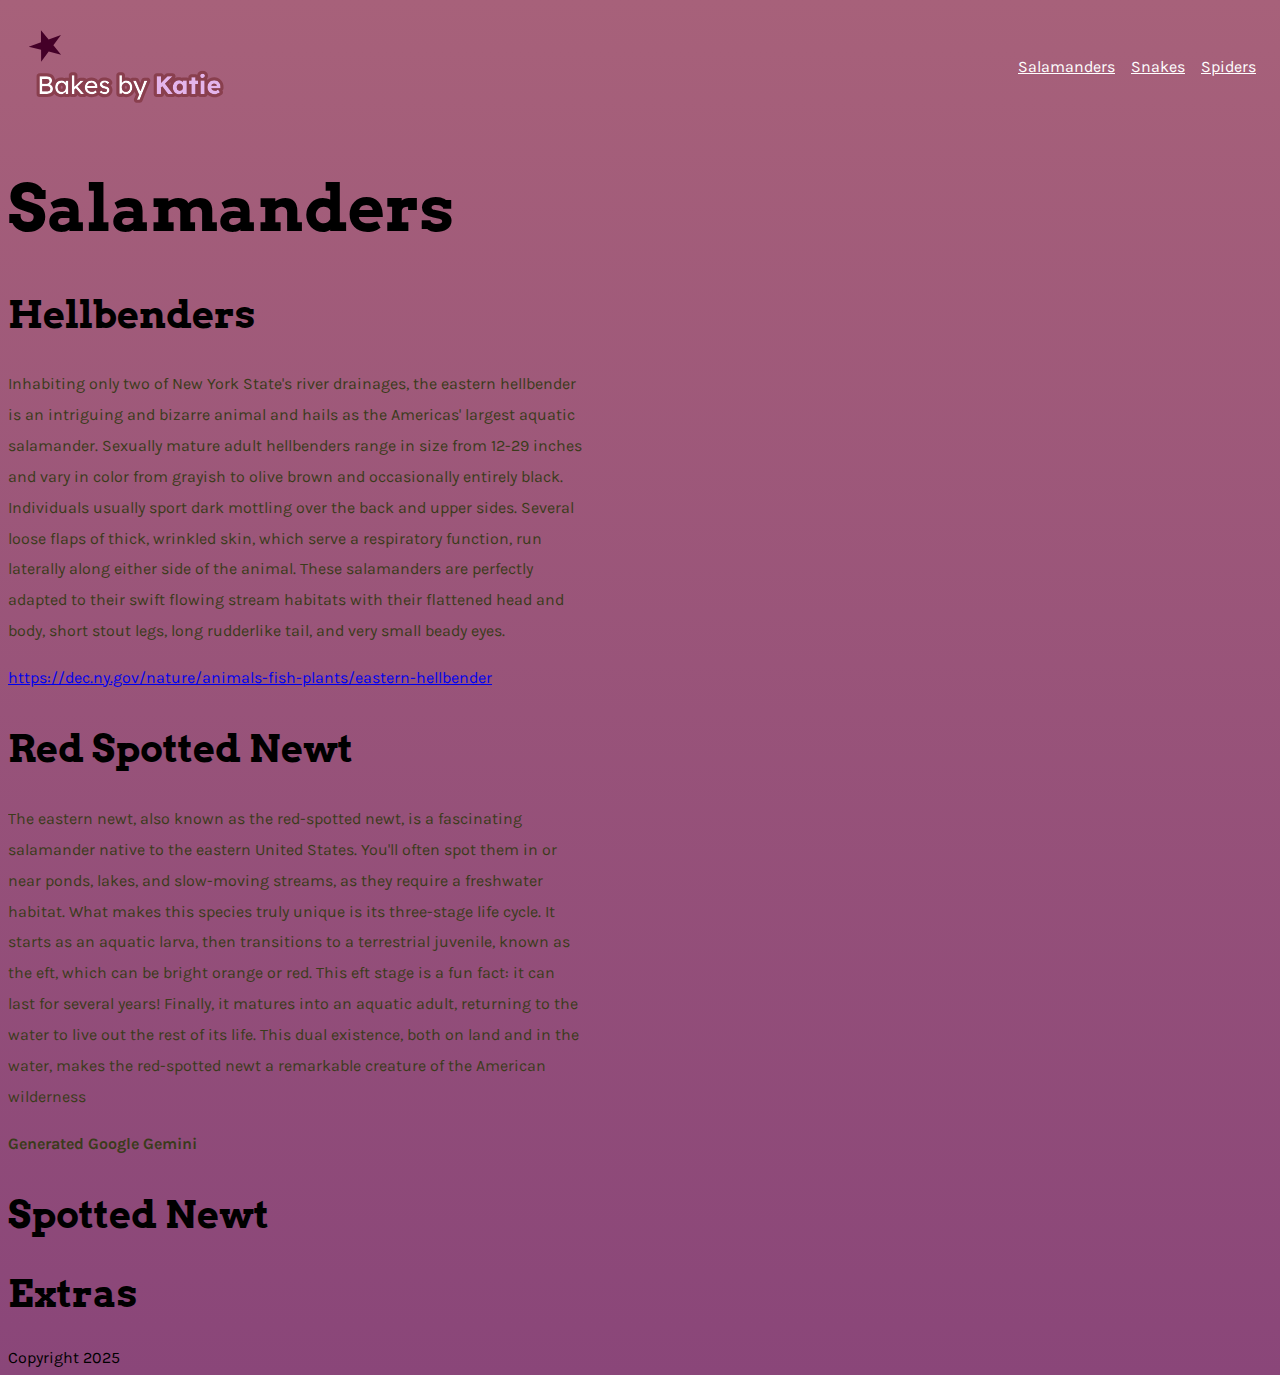
<file: salamanders.html>
<!DOCTYPE html>
<html lang="en">

<head>
    <meta name="viewport" content="width=device-width, initial-scale=1" />
    <title>Salamanders: Creepy Critters</title>
        <link rel="stylesheet" href="nav.css">
    <link rel="stylesheet" href="style.css">

</head>

<body>
    <header class="site-header">
        <div class="logo">
            <a href="index.html">
                <img src="img/logo.svg" alt="Home" />
            </a>
        </div>
        <div>
            <button class="nav-toggle" aria-controls="main-nav" aria-expanded="false" aria-label="Open navigation menu">
                <span class="icon" aria-hidden="true">☰</span>
            </button>
            <nav class="nav" id="main-nav">
                <ul>
                    <li>
                        <a href="salamanders.html">
                            Salamanders
                        </a>
                    </li>
                    <li>
                        <a href="snakes.html">
                            Snakes
                        </a>
                    </li>
                    <li>
                        <a href="spiders.html">
                            Spiders
                        </a>
                    </li>
                </ul>
            </nav>
        </div>

    </header>
    <main>
        <h1>Salamanders</h1>
        <h2>Hellbenders</h2>
        <p>Inhabiting only two of New York State's river drainages, the eastern hellbender is an intriguing and bizarre animal and hails as the Americas' largest aquatic salamander. Sexually mature adult hellbenders range in size from 12-29 inches and vary in color from grayish to olive brown and occasionally entirely black. Individuals usually sport dark mottling over the back and upper sides. Several loose flaps of thick, wrinkled skin, which serve a respiratory function, run laterally along either side of the animal. These salamanders are perfectly adapted to their swift flowing stream habitats with their flattened head and body, short stout legs, long rudderlike tail, and very small beady eyes.</p>
        <p><a href="https://dec.ny.gov/nature/animals-fish-plants/eastern-hellbender">https://dec.ny.gov/nature/animals-fish-plants/eastern-hellbender</a></p>
        <h2>Red Spotted Newt</h2>
        <p>The eastern newt, also known as the red-spotted newt, is a fascinating salamander native to the eastern United States. You'll often spot them in or near ponds, lakes, and slow-moving streams, as they require a freshwater habitat. What makes this species truly unique is its three-stage life cycle. It starts as an aquatic larva, then transitions to a terrestrial juvenile, known as the eft, which can be bright orange or red. This eft stage is a fun fact: it can last for several years! Finally, it matures into an aquatic adult, returning to the water to live out the rest of its life. This dual existence, both on land and in the water, makes the red-spotted newt a remarkable creature of the American wilderness</p>
        <p><strong>Generated Google Gemini</strong></p>
        <h2>Spotted Newt</h2>
        <h2>Extras</h2>
       
    </main>
    <footer>
        Copyright 2025
    </footer>

        <script src="scripts.js"> 
    </script>
</body>

</html>
</file>
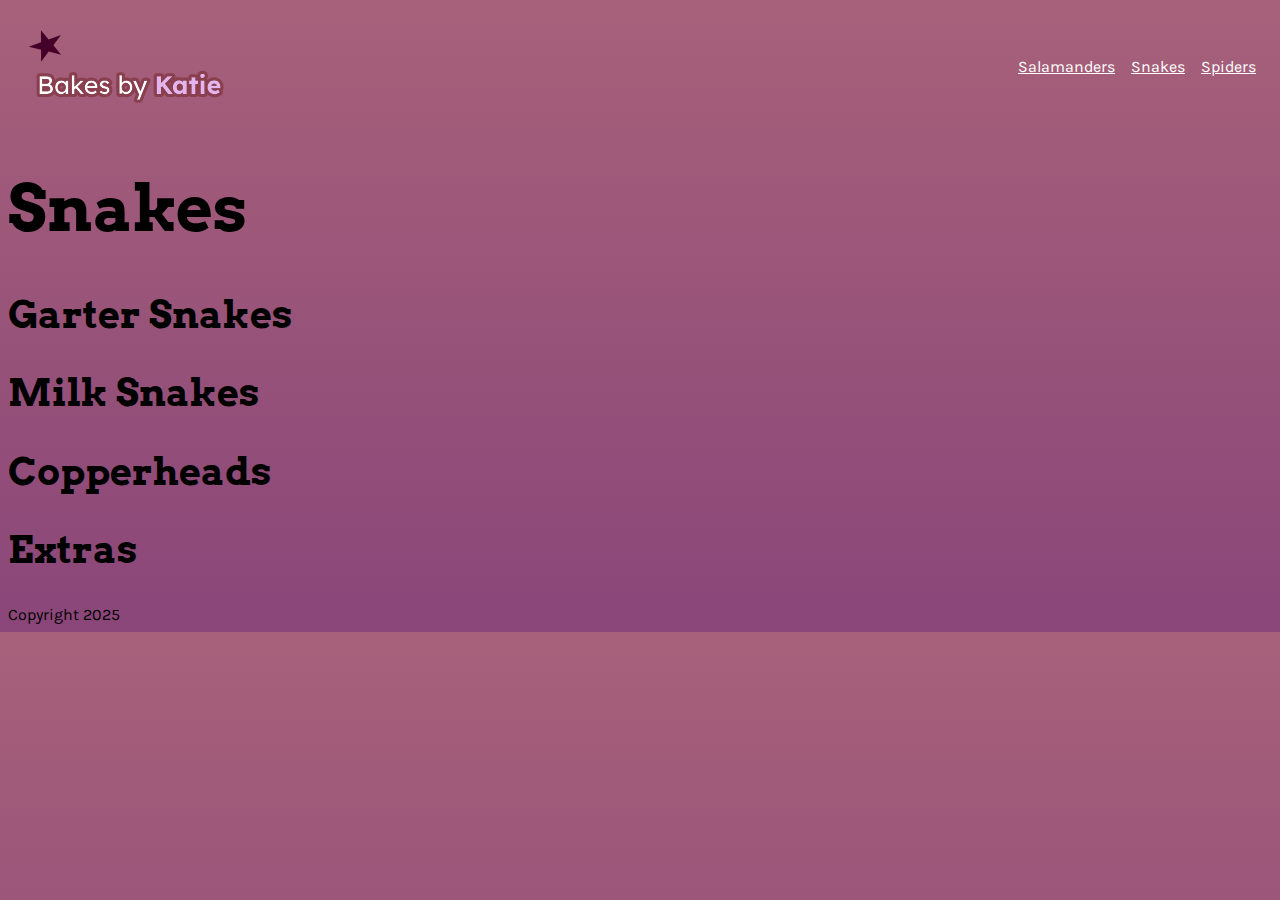
<file: snakes.html>
<!DOCTYPE html>
<html lang="en">

<head>
    <meta name="viewport" content="width=device-width, initial-scale=1" />
    <title>Snakes: Creepy Critters</title>
        <link rel="stylesheet" href="nav.css">
    <link rel="stylesheet" href="style.css">
</head>

<body>
       <header class="site-header">
        <div class="logo">
            <a href="index.html">
                <img src="img/logo.svg" alt="Home" />
            </a>
        </div>
        <div>
            <button class="nav-toggle" aria-controls="main-nav" aria-expanded="false" aria-label="Open navigation menu">
                <span class="icon" aria-hidden="true">☰</span>
            </button>
            <nav class="nav" id="main-nav">
                <ul>
                    <li>
                        <a href="salamanders.html">
                            Salamanders
                        </a>
                    </li>
                    <li>
                        <a href="snakes.html">
                            Snakes
                        </a>
                    </li>
                    <li>
                        <a href="spiders.html">
                            Spiders
                        </a>
                    </li>
                </ul>
            </nav>
        </div>

    </header>
    <main>
        <h1>Snakes</h1>
        <h2>Garter Snakes</h2>
        <h2>Milk Snakes</h2>
        <h2>Copperheads</h2>
        <h2>Extras</h2>

       
    </main>
    <footer>
        Copyright 2025
    </footer>
        <script src="scripts.js"> 
    </script>
</body>

</html>
</file>
<file: nav.css>
.site-header {
    display: flex;
    justify-content: space-between;
    align-items: center;
    padding: 1rem;
}

.logo {
    font-size: 1.5rem;
    font-weight: bold;
}

.nav ul {
    display: flex;
    gap: 1rem;
    list-style: none;
    margin: 0;
    padding: 0;
}

.nav a {
    color: #fff;
    transition: 0.5s color ease;
    text-decoration: underline;
}

.nav a:hover, .nav a:focus {
    text-decoration: none;
    color: blue;
}

.nav-toggle {
    display: none;
    background: none;
    border: none;
    cursor: pointer;
}

.nav-toggle .icon {
    font-size: 44px;
    pointer-events: none;
    color: #440028;
}

.nav-toggle:focus {
    outline: 2px solid #000;
}

/* Responsive */
@media (max-width: 768px) {

    .nav a { 
        text-decoration: none;
    }

    .nav ul {
        display: none;
        flex-direction: column;
        background: #fff;
        position: absolute;
        top: 100px;
        right: 0;
        box-shadow: 0 2px 5px rgba(0, 0, 0, 0.1);
        width: 100%;
        font-size: 1.5rem;
        text-align: center;
        padding: 20px;
    }

    .nav ul.open {
        display: flex;
        gap: 20px;
        background: #8C487A;
        color: white;
    }

    .nav-toggle {
        display: block;
    }
}
</file>
<file: style.css>
/* load fonts  */
 @import url('https://fonts.googleapis.com/css2?family=Arvo:wght@700&family=Karla&display=swap');

 /* variables */
 :root {
   --light-green: #E8EFC7;
   --mid-green: #AEC8A4;
   --light-brown: #8A784F;
   --dark-moss: #3B3B1B;
   --font-sans: "Karla", Trebuchet, San Francisco, Helvetica, sans-serif;
 }



 /* global styles */
 body,
 html {
   overflow-x: hidden;
   scroll-behavior: smooth;
 }

 body {
   font-family: var(--font-sans);
   font-optical-sizing: auto;
   font-weight: 400;
   background: var(--background, linear-gradient(180deg, #a7617a 0%, #8A4679 100%));
   position: relative;

 }

 #scroll-up {
   position: fixed;
   right: 20px;
   bottom: 20px;
   background: white;
   font-size: 40px;
   text-decoration: none;
   border-radius: 100%;
 }

 img,
 iframe {
   max-width: 80vw;
 }

 /* typography */
 h1,
 h2,
 h3 {
   font-family: "Arvo", serif;
   font-weight: 700;
   font-style: normal;
 }

 p {
   font-size: 1rem;
   line-height: 1.93rem;
   color: var(--dark-moss);
   width: 100%;
   max-width: 577px;
 }

 h1 {
   font-size: 38px;
 }

 h2 {
   font-size: 24px;
 }

 h3 {
   font-size: 18px;
 }

 /* COMPONENTS */

 /* header */

 header img {
  max-width: 200px;
 }

 /* PAGES */

 /* home page*/

 .sr-only {
   position: absolute;
   left: 100000vw;
 }

 .home #scroll-up {
   display: none;
 }

 .card {
   display: flex;
   padding: 14px 11px;
   flex-direction: column;
   align-items: center;
   gap: 12px;
   border-radius: 8px;
   background: #F9D2E1;
   box-shadow: 0 4px 4px 0 rgba(0, 0, 0, 0.25);
 }

 .card p,
 .card h2 {
   margin: 0;
   line-height: normal;

 }

 .card h2 {
   color: #440028;
   text-align: center;
   text-shadow: 0 4px 4px rgba(0, 0, 0, 0.25);
 }

 .identity {
   display: flex;
   flex-direction: column;
   justify-content: center;
   align-items: center;
   gap: 12px;
 }

 .price {
   color: #440028;
   font-size: 30px;
   font-weight: bold;
   line-height: normal;
   text-align: center;
 }

 .cta {
   display: block;
   border-radius: 8px;
   background: #440028;
   padding: 12px;
   color: white;
   text-align: center;
   text-decoration: none;
   margin-top: 22px;
 }

 .cards {
   display: flex;
   flex-direction: column;
   flex-wrap: wrap;
   gap: 20px;
   align-items: center;
   justify-content: center;
 }


/* spider page */

.spider-bg {
  background: linear-gradient(180deg,rgba(0, 0, 0, 0.4) 0%, rgba(0, 0, 0, 0.4) 100%), url('img/spider.jpg') ;
  min-height: 200px;
  background-size: cover;
  background-position: center;
  color: #fff;
  display: flex;
  justify-content: center;
  align-items: center;
}



 /* MEDIA QUERIES */

 @media (min-width: 700px) {

   h1 {
     font-size: 64px;
   }

   h2 {
     font-size: 38px;
   }

   h3 {
     font-size: 24px;
   }



   .cards {
     flex-direction: row;
   }

 }
</file>
